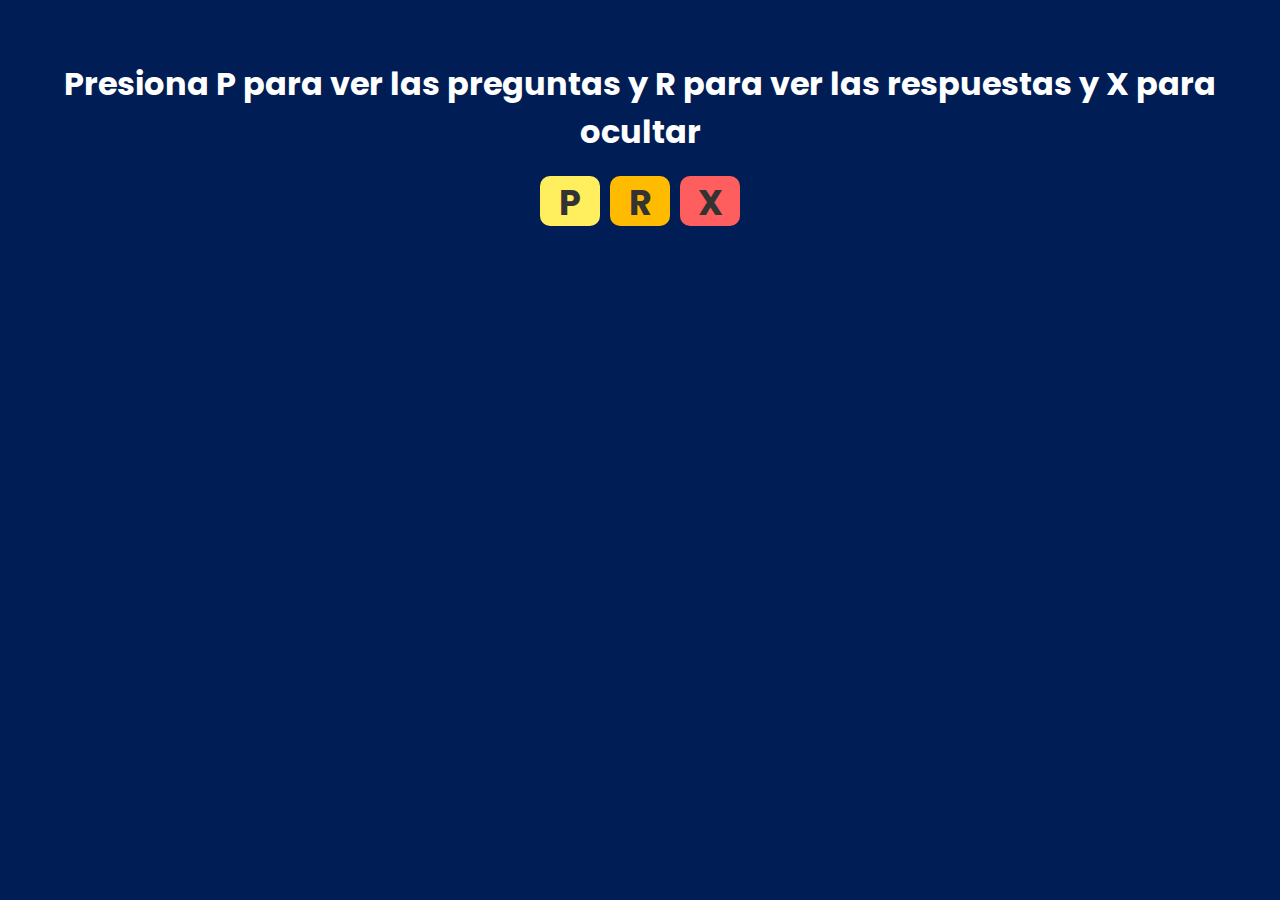
<file: Modulos/index.html>
<!DOCTYPE html>
<html lang="en">
<head>
    <meta charset="UTF-8">
    <meta name="viewport" content="width=device-width, initial-scale=1.0">
    <title>Sistema operativo(C_01)</title>
    <link rel="stylesheet" href="../Estilos/index/style.css">
</head>
<body>
    <div class="container">
        <div class="content">
            <h1 class="content_h1">Presiona P para ver las preguntas y R para ver las respuestas y X para ocultar</h1>
            <div class="content_btn_container">
                <div class="pregunta_btn">
                    <a href="./preguntas.html">P</a>
                </div>
                <div class="respuesta_btn">
                    <a href="./respuestas.html">R</a>
                </div>
                <div class="ocultar_btn">
                    <a href="./index.html">X</a>
                </div>    
            </div>
        </div>
    </div>
</body>
</html>
</file>
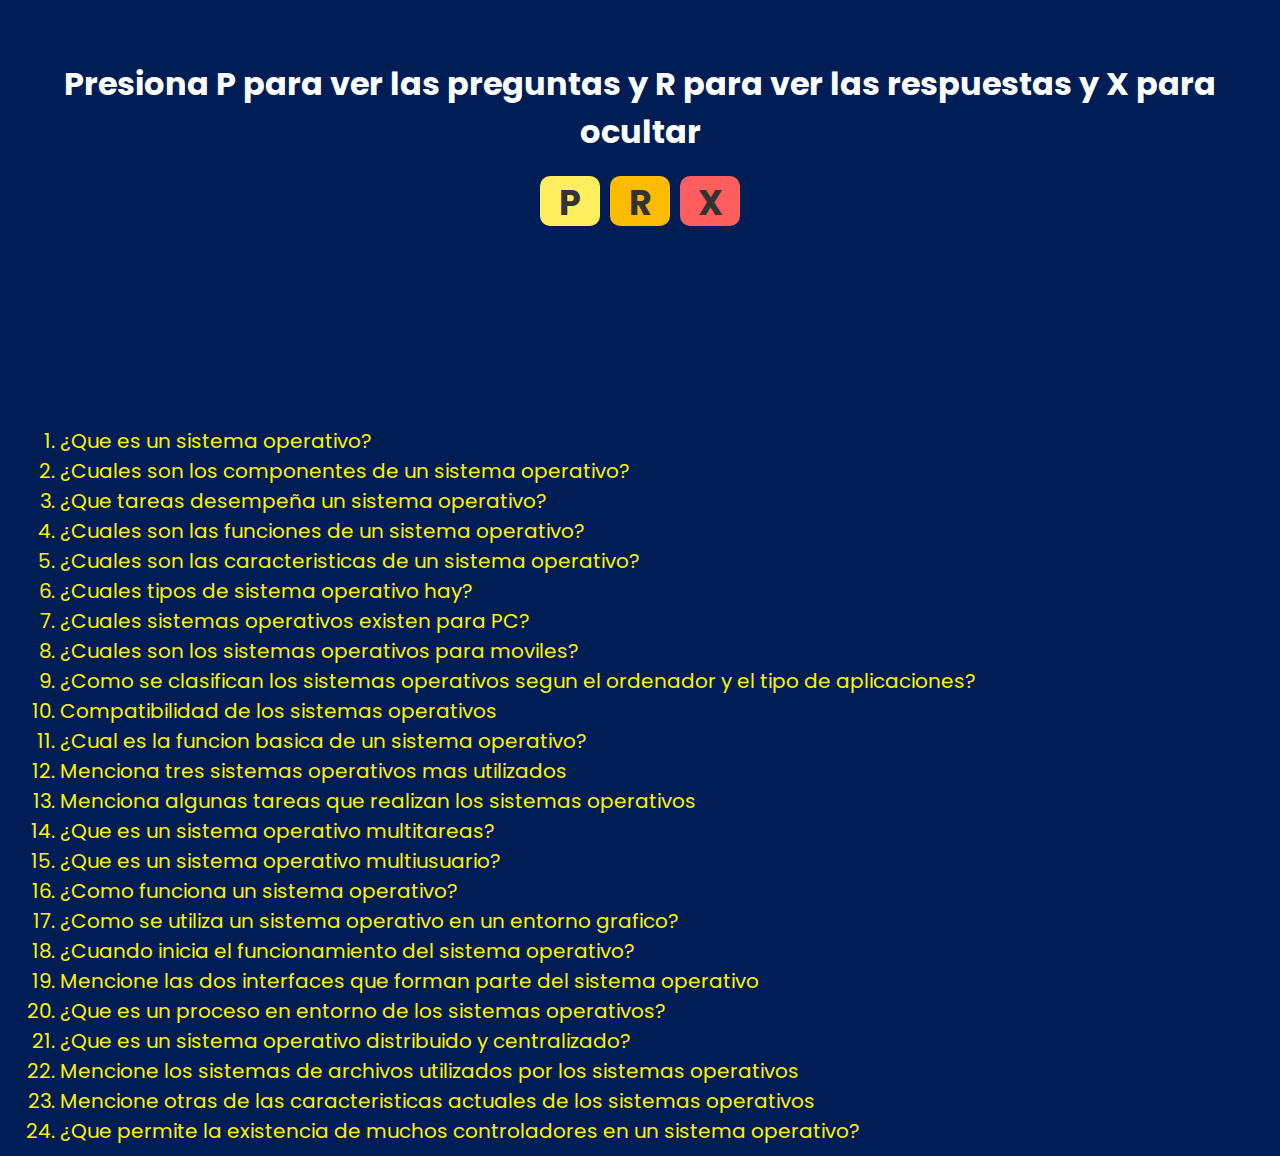
<file: Modulos/preguntas.html>
<!DOCTYPE html>
<html lang="en">
<head>
    <meta charset="UTF-8">
    <meta name="viewport" content="width=device-width, initial-scale=1.0">
    <title>Preguntas(S.O)</title>
    <link rel="stylesheet" href="../Estilos/preguntas/style.css">
</head>
<body>
    <div class="container">
        <div class="content">
            <h1 class="content_h1">Presiona P para ver las preguntas y R para ver las respuestas y X para ocultar</h1>
            <div class="content_btn_container">
                <div class="pregunta_btn">
                    <a href="./preguntas.html">P</a> 
                </div>
                <div class="respuesta_btn">
                    <a href="./respuestas.html">R</a>
                </div>  
                <div class="ocultar_btn">
                    <a href="./index.html">X</a>
                </div>    
            </div>
        </div>
        <div class="content_preguntas">
            <ol>
                <li>¿Que es un sistema operativo?</li>
                <li>¿Cuales son los componentes de un sistema operativo?</li>
                <li>¿Que tareas desempeña un sistema operativo?</li>
                <li>¿Cuales son las funciones de un sistema operativo?</li>
                <li>¿Cuales son las caracteristicas de un sistema operativo?</li>
                <li>¿Cuales tipos de sistema operativo hay?</li>
                <li>¿Cuales sistemas operativos existen para PC?</li>
                <li>¿Cuales son los sistemas operativos para moviles?</li>
                <li>¿Como se clasifican los sistemas operativos segun el ordenador y el tipo de aplicaciones?</li>
                <li>Compatibilidad de los sistemas operativos</li>
                <li>¿Cual es la funcion basica de un sistema operativo?</li>
                <li>Menciona tres sistemas operativos mas utilizados</li>
                <li>Menciona algunas tareas que realizan los sistemas operativos</li>
                <li>¿Que es un sistema operativo multitareas?</li>
                <li>¿Que es un sistema operativo multiusuario?</li>
                <li>¿Como funciona un sistema operativo?</li>
                <li>¿Como se utiliza un sistema operativo en un entorno grafico?</li>
                <li>¿Cuando inicia el funcionamiento del sistema operativo?</li>
                <li>Mencione las dos interfaces que forman parte del sistema operativo</li>
                <li>¿Que es un proceso en entorno de los sistemas operativos?</li>
                <li>¿Que es un sistema operativo distribuido y centralizado?</li>
                <li>Mencione los sistemas de archivos utilizados por los sistemas operativos</li>
                <li>Mencione otras de las caracteristicas actuales de los sistemas operativos</li>
                <li>¿Que permite la existencia de muchos controladores en un sistema operativo?</li>
               </ol>
        </div>
    </div>
</body>
</html>
</file>
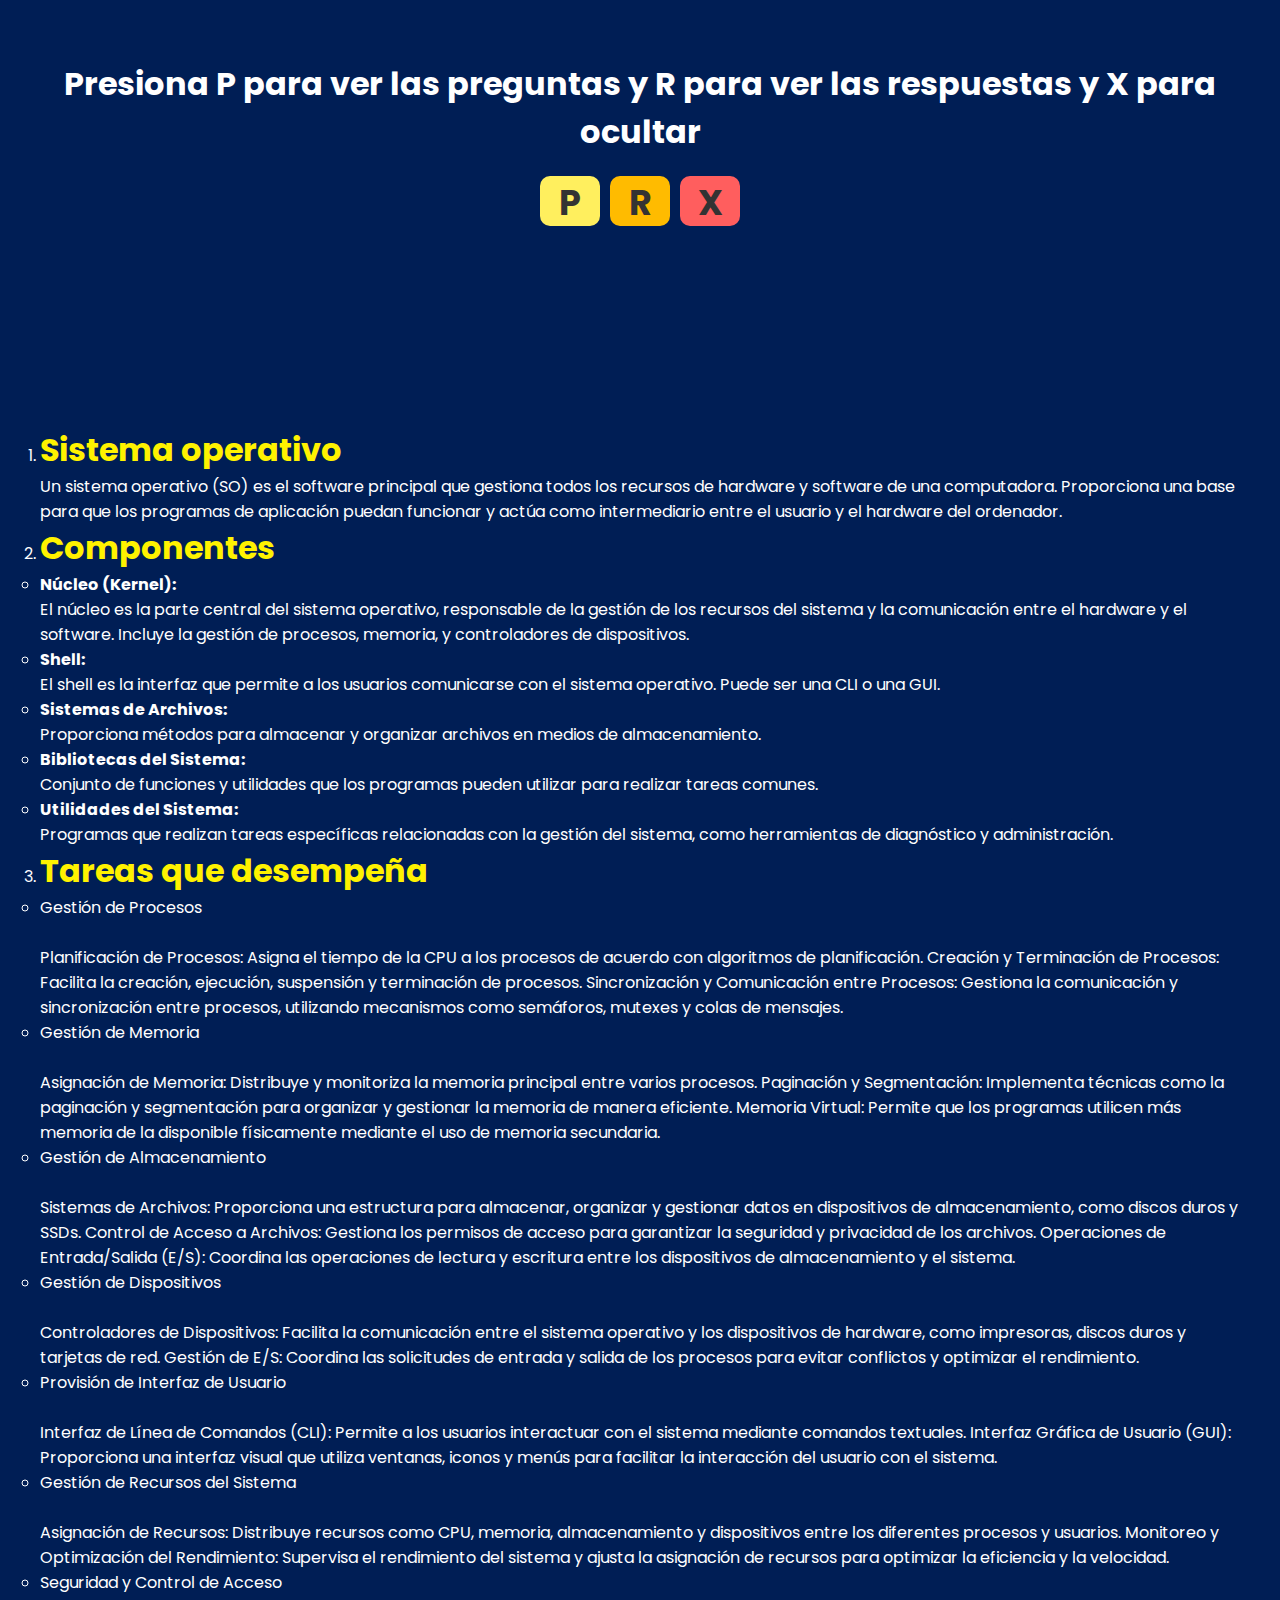
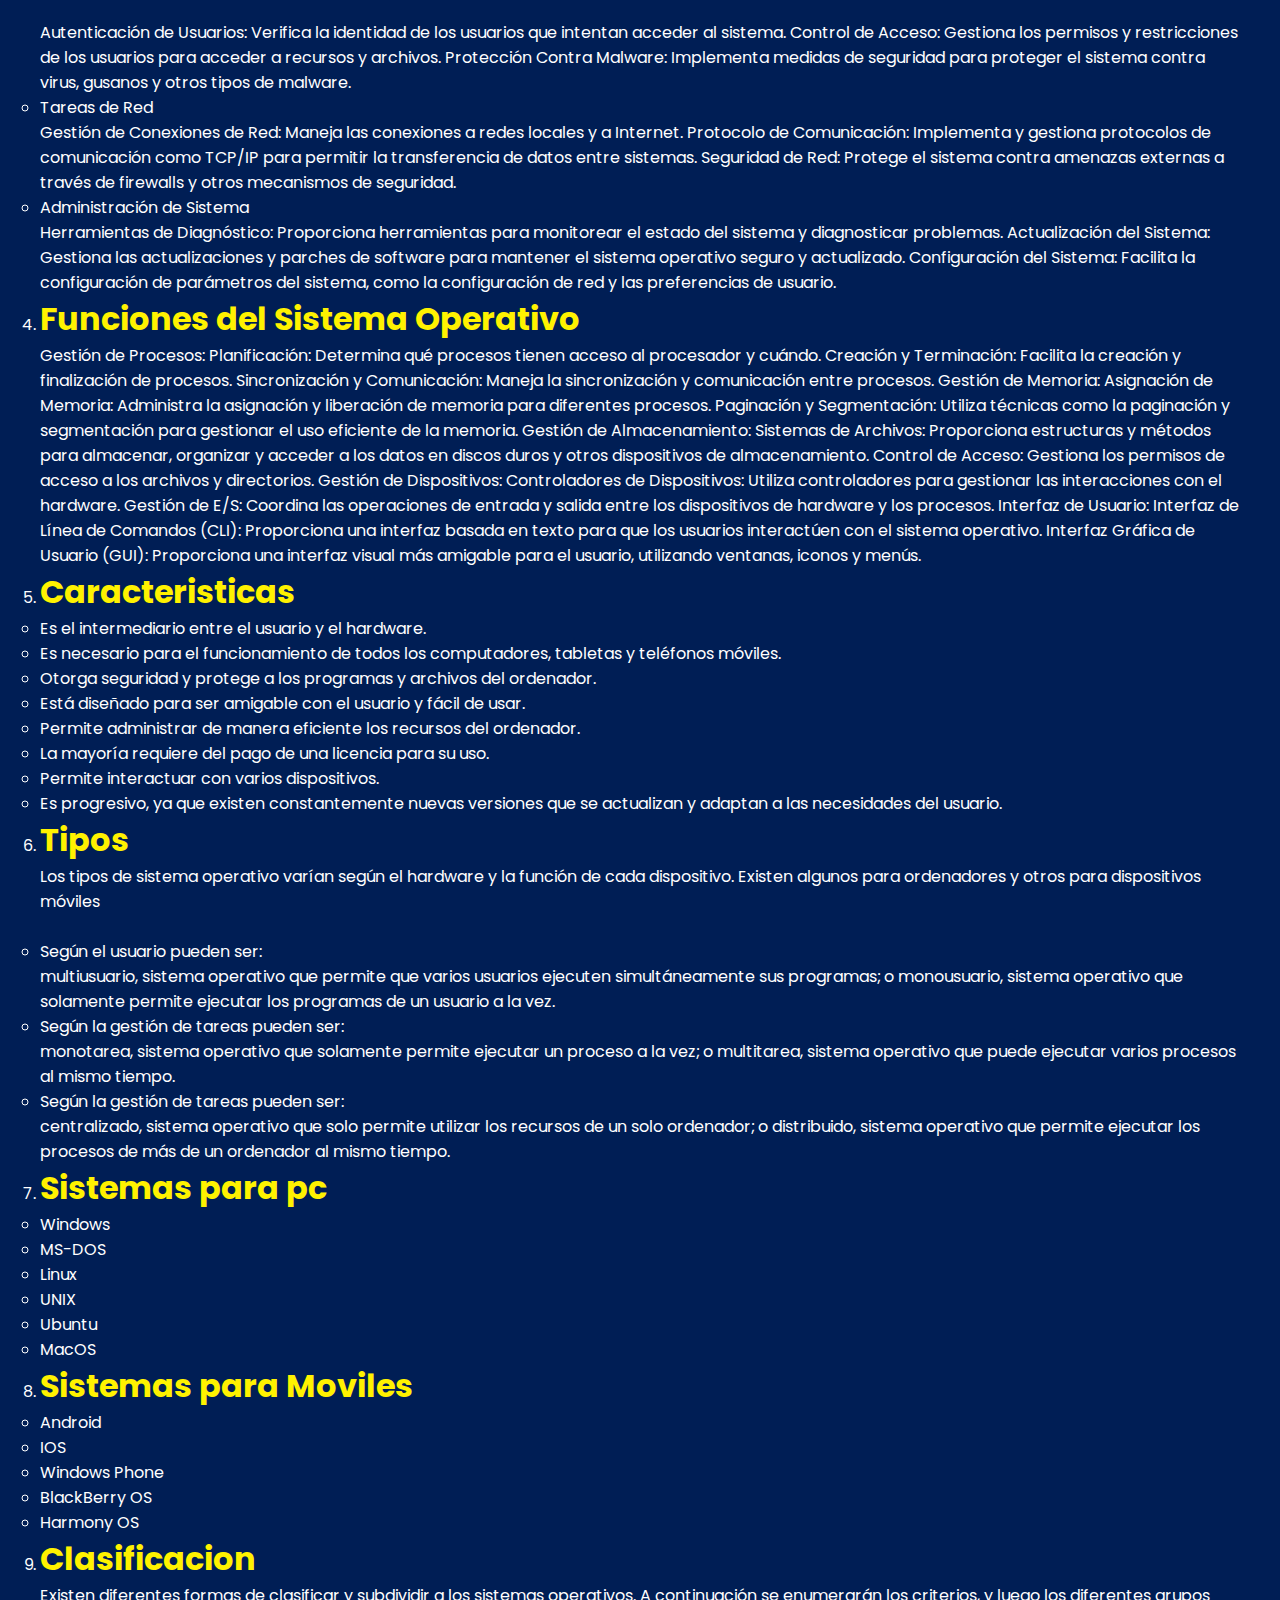
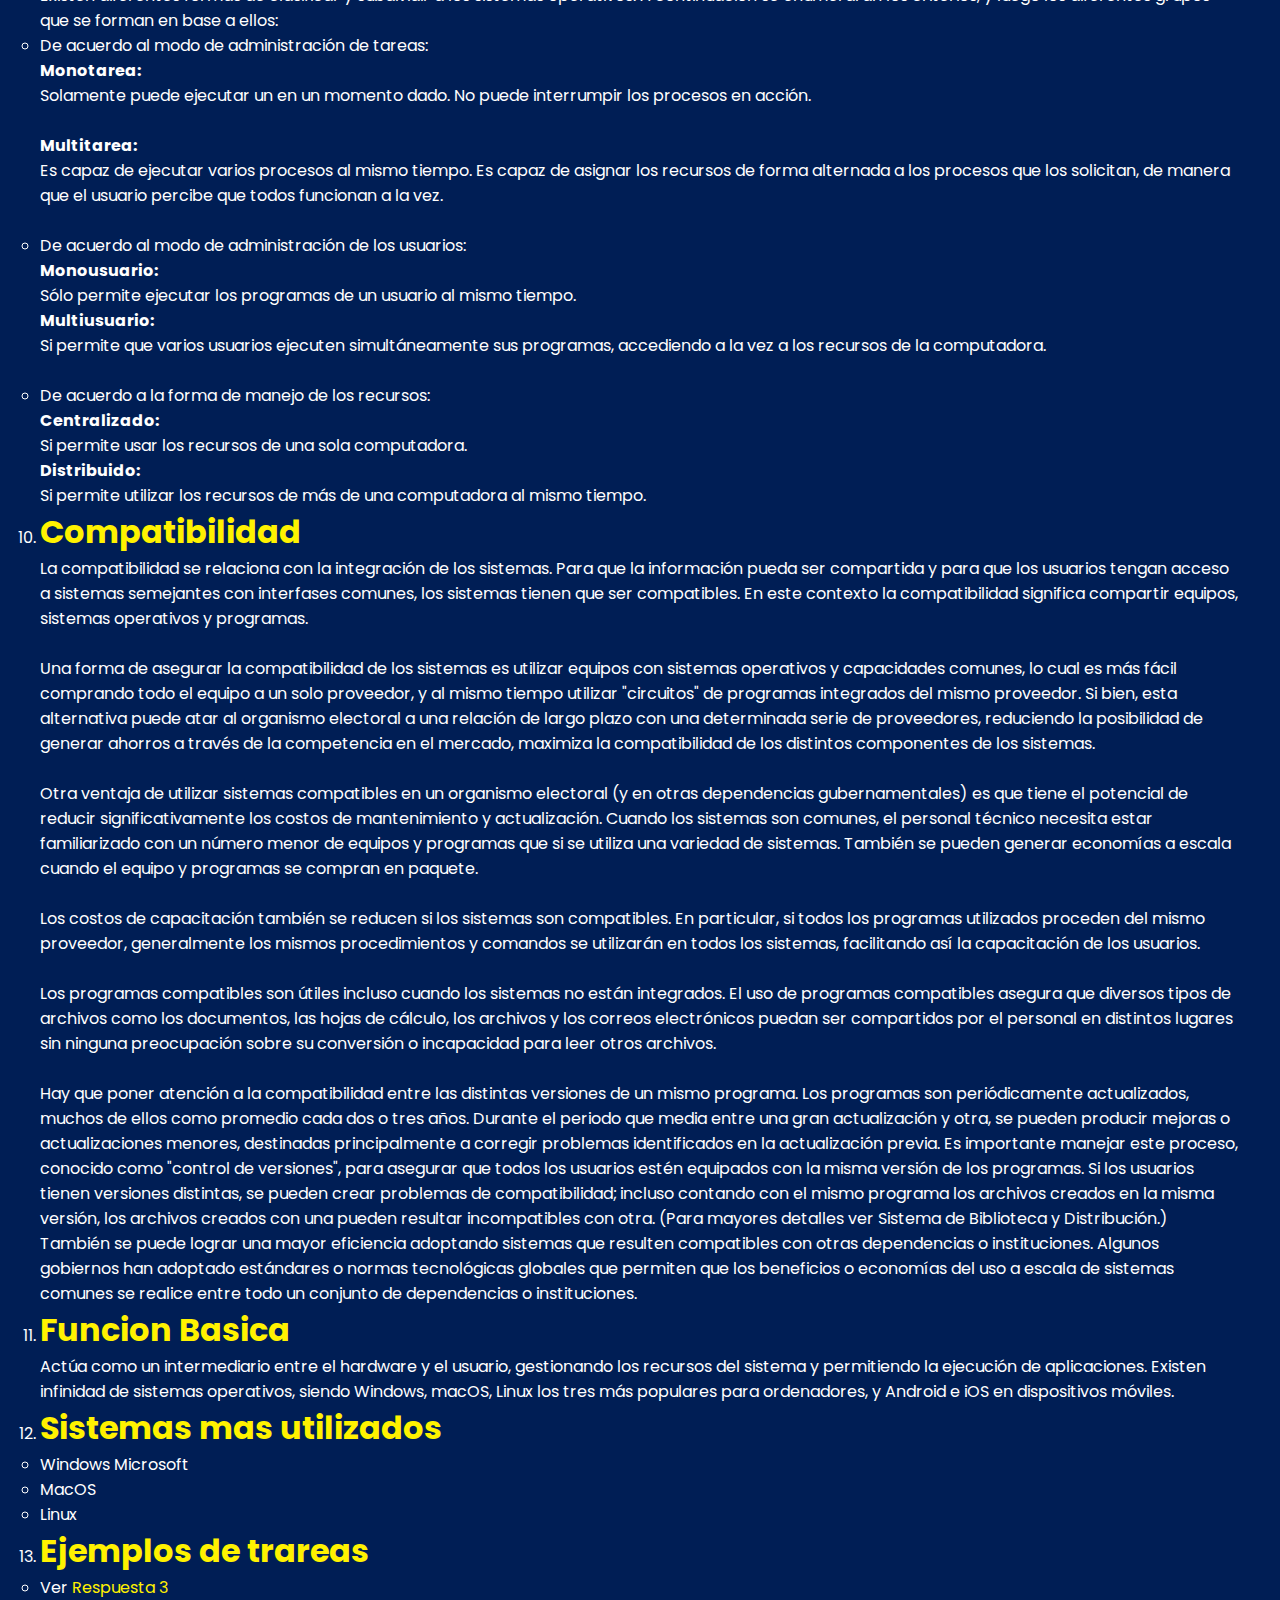
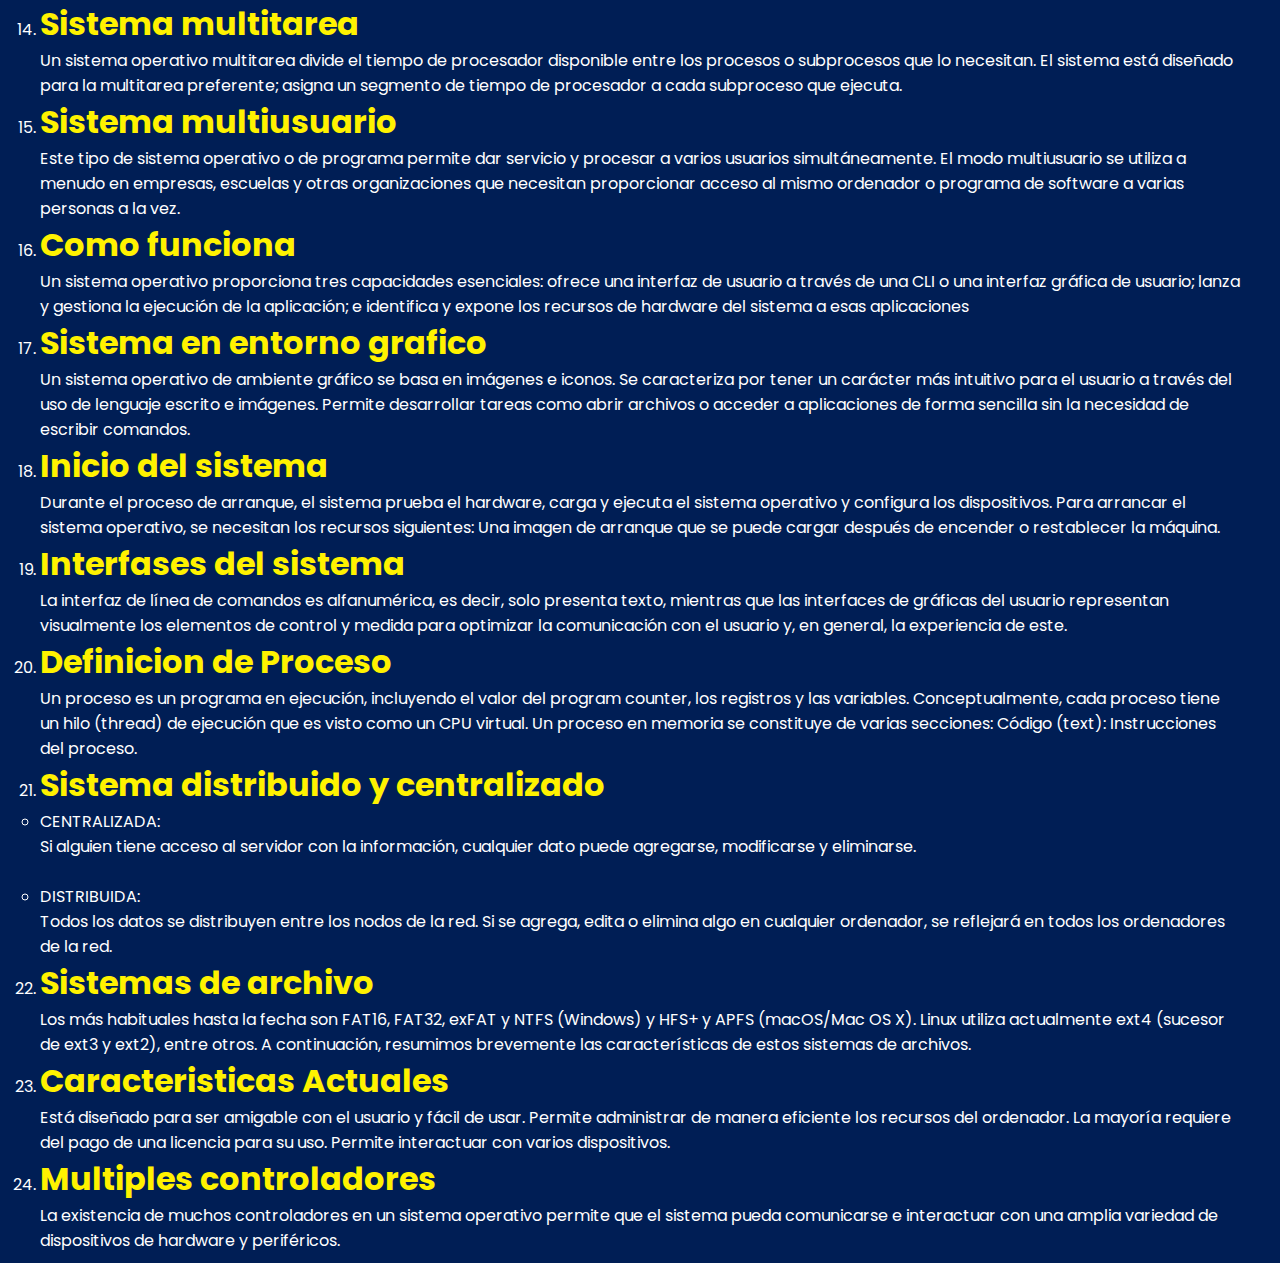
<file: Modulos/respuestas.html>
<!DOCTYPE html>
<html lang="en">
<head>
    <meta charset="UTF-8">
    <meta name="viewport" content="width=device-width, initial-scale=1.0">
    <title>Respuestas(S.O)</title>
    <link rel="stylesheet" href="../Estilos/respuestas/style.css">
</head>
<body>
    <div class="container">
        <div class="content">
            <h1 class="content_h1">Presiona P para ver las preguntas y R para ver las respuestas y X para ocultar</h1> 
            <div class="content_btn_container">
                <div class="pregunta_btn">
                    <a href="./preguntas.html">P</a> 
                </div>
                <div class="respuesta_btn">
                    <a href="./respuestas.html">R</a>
                </div>  
                <div class="ocultar_btn">
                    <a href="./index.html">X</a>
                </div>    
            </div>
        </div>
        <div class="content_respuestas">
            <ol>
                <li>
                    <p>
                        <h1>Sistema operativo</h1>
                        Un sistema operativo (SO) es el software principal que gestiona todos los recursos de hardware y software de una computadora. Proporciona una base para que los programas de aplicación puedan funcionar y actúa como intermediario entre el usuario y el hardware del ordenador.
                    </p>
                </li>
                <li>
                    <p>
                        <ul>
                            <h1>Componentes</h1>
                            <b><li>Núcleo (Kernel):</li></b>
                            El núcleo es la parte central del sistema operativo, responsable de la gestión de los recursos del sistema y la comunicación entre el hardware y el software. Incluye la gestión de procesos, memoria, y controladores de dispositivos. <br>
                            <b><li>Shell:</li></b>
                            El shell es la interfaz que permite a los usuarios comunicarse con el sistema operativo. Puede ser una CLI o una GUI. <br>
                            <b><li>Sistemas de Archivos:</li></b>
                            Proporciona métodos para almacenar y organizar archivos en medios de almacenamiento. <br>
                            <b><li>Bibliotecas del Sistema:</li></b>
                            Conjunto de funciones y utilidades que los programas pueden utilizar para realizar tareas comunes. <br>
                            <b><li>Utilidades del Sistema:</li></b>
                            Programas que realizan tareas específicas relacionadas con la gestión del sistema, como herramientas de diagnóstico y administración. <br>
                        </ul>
                    </p>
                </li>
                <li id="3">
                    <p> 
                        <ul>
                            <h1>Tareas que desempeña</h1>
                            <li>Gestión de Procesos</li><br>
                            Planificación de Procesos: Asigna el tiempo de la CPU a los procesos de acuerdo con algoritmos de planificación.
                            Creación y Terminación de Procesos: Facilita la creación, ejecución, suspensión y terminación de procesos.
                            Sincronización y Comunicación entre Procesos: Gestiona la comunicación y sincronización entre procesos, utilizando mecanismos como semáforos, mutexes y colas de mensajes.
                            <li>Gestión de Memoria</li><br>
                            Asignación de Memoria: Distribuye y monitoriza la memoria principal entre varios procesos.
                            Paginación y Segmentación: Implementa técnicas como la paginación y segmentación para organizar y gestionar la memoria de manera eficiente.
                            Memoria Virtual: Permite que los programas utilicen más memoria de la disponible físicamente mediante el uso de memoria secundaria.
                            <li>Gestión de Almacenamiento</li><br>
                            Sistemas de Archivos: Proporciona una estructura para almacenar, organizar y gestionar datos en dispositivos de almacenamiento, como discos duros y SSDs.
                            Control de Acceso a Archivos: Gestiona los permisos de acceso para garantizar la seguridad y privacidad de los archivos.
                            Operaciones de Entrada/Salida (E/S): Coordina las operaciones de lectura y escritura entre los dispositivos de almacenamiento y el sistema.
                            <li>Gestión de Dispositivos</li><br>
                            Controladores de Dispositivos: Facilita la comunicación entre el sistema operativo y los dispositivos de hardware, como impresoras, discos duros y tarjetas de red.
                            Gestión de E/S: Coordina las solicitudes de entrada y salida de los procesos para evitar conflictos y optimizar el rendimiento.
                            <li>Provisión de Interfaz de Usuario</li><br>
                            Interfaz de Línea de Comandos (CLI): Permite a los usuarios interactuar con el sistema mediante comandos textuales.
                            Interfaz Gráfica de Usuario (GUI): Proporciona una interfaz visual que utiliza ventanas, iconos y menús para facilitar la interacción del usuario con el sistema.
                            <li>Gestión de Recursos del Sistema</li><br>
                            Asignación de Recursos: Distribuye recursos como CPU, memoria, almacenamiento y dispositivos entre los diferentes procesos y usuarios.
                            Monitoreo y Optimización del Rendimiento: Supervisa el rendimiento del sistema y ajusta la asignación de recursos para optimizar la eficiencia y la velocidad.
                            <li>Seguridad y Control de Acceso</li><br>
                            Autenticación de Usuarios: Verifica la identidad de los usuarios que intentan acceder al sistema.
                            Control de Acceso: Gestiona los permisos y restricciones de los usuarios para acceder a recursos y archivos.
                            Protección Contra Malware: Implementa medidas de seguridad para proteger el sistema contra virus, gusanos y otros tipos de malware.
                            <li>Tareas de Red</li>
                            Gestión de Conexiones de Red: Maneja las conexiones a redes locales y a Internet.
                            Protocolo de Comunicación: Implementa y gestiona protocolos de comunicación como TCP/IP para permitir la transferencia de datos entre sistemas.
                            Seguridad de Red: Protege el sistema contra amenazas externas a través de firewalls y otros mecanismos de seguridad.
                            <li>Administración de Sistema</li>
                            Herramientas de Diagnóstico: Proporciona herramientas para monitorear el estado del sistema y diagnosticar problemas.
                            Actualización del Sistema: Gestiona las actualizaciones y parches de software para mantener el sistema operativo seguro y actualizado.
                            Configuración del Sistema: Facilita la configuración de parámetros del sistema, como la configuración de red y las preferencias de usuario.
                        </ul>
                    </p>    
                </li>
                <li>
                    <p>
                        <h1>Funciones del Sistema Operativo</h1>
                        Gestión de Procesos:

                        Planificación: Determina qué procesos tienen acceso al procesador y cuándo.
                        Creación y Terminación: Facilita la creación y finalización de procesos.
                        Sincronización y Comunicación: Maneja la sincronización y comunicación entre procesos.
                        Gestión de Memoria:

                        Asignación de Memoria: Administra la asignación y liberación de memoria para diferentes procesos.
                        Paginación y Segmentación: Utiliza técnicas como la paginación y segmentación para gestionar el uso eficiente de la memoria.
                        Gestión de Almacenamiento:

                        Sistemas de Archivos: Proporciona estructuras y métodos para almacenar, organizar y acceder a los datos en discos duros y otros dispositivos de almacenamiento.
                        Control de Acceso: Gestiona los permisos de acceso a los archivos y directorios.
                        Gestión de Dispositivos:

                        Controladores de Dispositivos: Utiliza controladores para gestionar las interacciones con el hardware.
                        Gestión de E/S: Coordina las operaciones de entrada y salida entre los dispositivos de hardware y los procesos.
                        Interfaz de Usuario:

                        Interfaz de Línea de Comandos (CLI): Proporciona una interfaz basada en texto para que los usuarios interactúen con el sistema operativo.
                        Interfaz Gráfica de Usuario (GUI): Proporciona una interfaz visual más amigable para el usuario, utilizando ventanas, iconos y menús.
                    </p>
                </li>
                <li>
                    <p>
                        <h1>Caracteristicas</h1>
                        <ul>
                            <li>Es el intermediario entre el usuario y el hardware.</li>
                            <li>Es necesario para el funcionamiento de todos los computadores, tabletas y teléfonos móviles.</li>
                            <li>Otorga seguridad y protege a los programas y archivos del ordenador.</li>
                            <li>Está diseñado para ser amigable con el usuario y fácil de usar.</li>
                            <li>Permite administrar de manera eficiente los recursos del ordenador.</li>
                            <li>La mayoría requiere del pago de una licencia para su uso.</li>
                            <li> Permite interactuar con varios dispositivos.</li>
                            <li>Es progresivo, ya que existen constantemente nuevas versiones que se actualizan y adaptan a las necesidades del usuario.</li>
                        </ul>
                    </p>
                </li>
                <li>
                    <p>
                        <h1>Tipos</h1>
                        Los tipos de sistema operativo varían según el hardware y la función de cada dispositivo. Existen algunos para ordenadores y otros para dispositivos móviles <br><br>
                       <ul>
                        <li>Según el usuario pueden ser:</li>
                        multiusuario, sistema operativo que permite que varios usuarios ejecuten simultáneamente sus programas; o monousuario, sistema operativo que solamente permite ejecutar los programas de un usuario a la vez.
                        <li>Según la gestión de tareas pueden ser:</li>
                        monotarea, sistema operativo que solamente permite ejecutar un proceso a la vez; o multitarea, sistema operativo que puede ejecutar varios procesos al mismo tiempo.
                        <li>Según la gestión de tareas pueden ser:</li>
                        centralizado, sistema operativo que solo permite utilizar los recursos de un solo ordenador; o distribuido, sistema operativo que permite ejecutar los procesos de más de un ordenador al mismo tiempo.
                       </ul>
                    </p>
                </li>
                <li>
                    <p>
                        <h1>Sistemas para pc</h1>
                        <ul>
                            <li>Windows</li>
                            <li>MS-DOS</li>
                            <li>Linux</li>
                            <li>UNIX</li>
                            <li>Ubuntu</li>
                            <li>MacOS</li>
                        </ul>
                    </p>
                </li>
                <li>
                    <p>
                        <h1>Sistemas para Moviles</h1>
                        <ul>
                            <li>Android</li>
                            <li>IOS</li>
                            <li>Windows Phone</li>
                            <li>BlackBerry OS</li>
                            <li>Harmony OS</li>
                        </ul>
                    </p>
                </li>
                <li>
                    <p>
                        <h1>Clasificacion</h1>
                        Existen diferentes formas de clasificar y subdividir a los sistemas operativos. A continuación se enumerarán los criterios, y luego los diferentes grupos que se forman en base a ellos:

                       <ul>
                        <li>De acuerdo al modo de administración de tareas:</li>
                        <h4>Monotarea:</h4> Solamente puede ejecutar un en un momento dado. No puede interrumpir los procesos en acción. <br><br>
                        <h4>Multitarea:</h4> Es capaz de ejecutar varios procesos al mismo tiempo. Es capaz de asignar los recursos de forma alternada a los procesos que los solicitan, de manera que el usuario percibe que todos funcionan a la vez.<br><br>
                        <li>De acuerdo al modo de administración de los usuarios:</li>
                        <h4>Monousuario:</h4> Sólo permite ejecutar los programas de un usuario al mismo tiempo.
                       <h4> Multiusuario:</h4> Si permite que varios usuarios ejecuten simultáneamente sus programas, accediendo a la vez a los recursos de la computadora.<br><br>
                        <li>De acuerdo a la forma de manejo de los recursos:</li>
                        <h4>Centralizado:</h4> Si permite usar los recursos de una sola computadora.
                        <h4>Distribuido:</h4> Si permite utilizar los recursos de más de una computadora al mismo tiempo.
                       </ul>
                    </p>
                </li>
                <li>
                    <p>
                        <h1>Compatibilidad</h1>
                        La compatibilidad se relaciona con la integración de los sistemas. Para que la información pueda ser compartida y para que los usuarios tengan acceso a sistemas semejantes con interfases comunes, los sistemas tienen que ser compatibles. En este contexto la compatibilidad significa compartir equipos, sistemas operativos y programas.
                        <br><br>
                        Una forma de asegurar la compatibilidad de los sistemas es utilizar equipos con sistemas operativos y capacidades comunes, lo cual es más fácil comprando todo el equipo a un solo proveedor, y al mismo tiempo utilizar "circuitos" de programas integrados del mismo proveedor. Si bien, esta alternativa puede atar al organismo electoral a una relación de largo plazo con una determinada serie de proveedores, reduciendo la posibilidad de generar ahorros a través de la competencia en el mercado, maximiza la compatibilidad de los distintos componentes de los sistemas.
                        <br><br>
                        Otra ventaja de utilizar sistemas compatibles en un organismo electoral (y en otras dependencias gubernamentales) es que tiene el potencial de reducir significativamente los costos de mantenimiento y actualización. Cuando los sistemas son comunes, el personal técnico necesita estar familiarizado con un número menor de equipos y programas que si se utiliza una variedad de sistemas. También se pueden generar economías a escala cuando el equipo y programas se compran en paquete.
                        <br><br>
                        Los costos de capacitación también se reducen si los sistemas son compatibles. En particular, si todos los programas utilizados proceden del mismo proveedor, generalmente los mismos procedimientos y comandos se utilizarán en todos los sistemas, facilitando así la capacitación de los usuarios.
                        <br><br>
                        Los programas compatibles son útiles incluso cuando los sistemas no están integrados. El uso de programas compatibles asegura que diversos tipos de archivos como los documentos, las hojas de cálculo, los archivos y los correos electrónicos puedan ser compartidos por el personal en distintos lugares sin ninguna preocupación sobre su conversión o incapacidad para leer otros archivos.
                        <br><br>
                        Hay que poner atención a la compatibilidad entre las distintas versiones de un mismo programa. Los programas son periódicamente actualizados, muchos de ellos como promedio cada dos o tres años. Durante el periodo que media entre una gran actualización y otra, se pueden producir mejoras o actualizaciones menores, destinadas principalmente a corregir problemas identificados en la actualización previa. Es importante manejar este proceso, conocido como "control de versiones", para asegurar que todos los usuarios estén equipados con la misma versión de los programas. Si los usuarios tienen versiones distintas, se pueden crear problemas de compatibilidad; incluso contando con el mismo programa los archivos creados en la misma versión, los archivos creados con una pueden resultar incompatibles con otra. (Para mayores detalles ver Sistema de Biblioteca y Distribución.)

                        También se puede lograr una mayor eficiencia adoptando sistemas que resulten compatibles con otras dependencias o instituciones. Algunos gobiernos han adoptado estándares o normas tecnológicas globales que permiten que los beneficios o economías del uso a escala de sistemas comunes se realice entre todo un conjunto de dependencias o instituciones.
                    </p>
                </li>
                <li>
                    <p>
                        <h1>Funcion Basica</h1>
                        Actúa como un intermediario entre el hardware y el usuario, gestionando los recursos del sistema y permitiendo la ejecución de aplicaciones. Existen infinidad de sistemas operativos, siendo Windows, macOS, Linux los tres más populares para ordenadores, y Android e iOS en dispositivos móviles.
                    </p>
                </li>
                <li>
                    <p>
                        <h1>Sistemas mas utilizados</h1>
                        <ul>
                            <li>Windows Microsoft</li>
                            <li>MacOS</li>
                            <li>Linux</li>
                        </ul>
                    </p>
                </li>
                <li>
                    <p>
                        <h1>Ejemplos de trareas</h1>
                        <ul>
                            <li>Ver <a href="#3" class="referencia_01">Respuesta 3</a></li>
                        </ul>
                    </p>
                </li>
                <li>
                    <p>
                        <h1>Sistema multitarea</h1>
                        Un sistema operativo multitarea divide el tiempo de procesador disponible entre los procesos o subprocesos que lo necesitan. El sistema está diseñado para la multitarea preferente; asigna un segmento de tiempo de procesador a cada subproceso que ejecuta.
                    </p>
                </li>
                <li>
                    <p>
                        <h1>Sistema multiusuario</h1>
                        Este tipo de sistema operativo o de programa permite dar servicio y procesar a varios usuarios simultáneamente. El modo multiusuario se utiliza a menudo en empresas, escuelas y otras organizaciones que necesitan proporcionar acceso al mismo ordenador o programa de software a varias personas a la vez.
                    </p>
                </li>
                <li>
                    <p>
                        <h1>Como funciona</h1>
                        Un sistema operativo proporciona tres capacidades esenciales: ofrece una interfaz de usuario a través de una CLI o una interfaz gráfica de usuario; lanza y gestiona la ejecución de la aplicación; e identifica y expone los recursos de hardware del sistema a esas aplicaciones 
                    </p>
                </li>
                <li>
                    <p>
                        <h1>Sistema en entorno grafico</h1>
                        Un sistema operativo de ambiente gráfico se basa en imágenes e iconos. Se caracteriza por tener un carácter más intuitivo para el usuario a través del uso de lenguaje escrito e imágenes. Permite desarrollar tareas como abrir archivos o acceder a aplicaciones de forma sencilla sin la necesidad de escribir comandos.
                    </p>
                </li>
                <li>
                    <p>
                        <h1>Inicio del sistema</h1>
                        Durante el proceso de arranque, el sistema prueba el hardware, carga y ejecuta el sistema operativo y configura los dispositivos. Para arrancar el sistema operativo, se necesitan los recursos siguientes: Una imagen de arranque que se puede cargar después de encender o restablecer la máquina.
                    </p>
                </li>
                <li>
                    <p>
                        <h1>Interfases del sistema</h1>
                        La interfaz de línea de comandos es alfanumérica, es decir, solo presenta texto, mientras que las interfaces de gráficas del usuario representan visualmente los elementos de control y medida para optimizar la comunicación con el usuario y, en general, la experiencia de este.
                    </p>
                </li>
                <li>
                    <p>
                        <h1>Definicion de Proceso</h1>
                        Un proceso es un programa en ejecución, incluyendo el valor del program counter, los registros y las variables. Conceptualmente, cada proceso tiene un hilo (thread) de ejecución que es visto como un CPU virtual. Un proceso en memoria se constituye de varias secciones:  Código (text): Instrucciones del proceso.
                    </p>
                </li>
                <li>
                    <p>
                        <h1>Sistema distribuido y centralizado</h1>
                        <ul>
                            <li>CENTRALIZADA:</li>
                             Si alguien tiene acceso al servidor con la información, cualquier dato puede agregarse, modificarse y eliminarse. <br><br>
                             <li>DISTRIBUIDA:</li>
                              Todos los datos se distribuyen entre los nodos de la red. Si se agrega, edita o elimina algo en cualquier ordenador, se reflejará en todos los ordenadores de la red.
                        </ul>
                    </p>
                </li>
                <li>
                    <p>
                        <h1>Sistemas de archivo</h1>
                        Los más habituales hasta la fecha son FAT16, FAT32, exFAT y NTFS (Windows) y HFS+ y APFS (macOS/Mac OS X). Linux utiliza actualmente ext4 (sucesor de ext3 y ext2), entre otros. A continuación, resumimos brevemente las características de estos sistemas de archivos.
                    </p>
                </li>
                <li>
                    <p>
                        <h1>Caracteristicas Actuales</h1>
                        Está diseñado para ser amigable con el usuario y fácil de usar. Permite administrar de manera eficiente los recursos del ordenador. La mayoría requiere del pago de una licencia para su uso. Permite interactuar con varios dispositivos.
                    </p>
                </li>
                <li>
                    <p>
                        <h1>Multiples controladores</h1>
                        La existencia de muchos controladores en un sistema operativo permite que el sistema pueda comunicarse e interactuar con una amplia variedad de dispositivos de hardware y periféricos.
                    </p>
                </li>
               </ol>
        </div>
    </div>
</body>
</html>
</file>
<file: Estilos/index/style.css>
@import url("https://fonts.googleapis.com/css2?family=Poppins:wght@400;500;600;900&display=swap");
* {
  margin: 0;
  padding: 0;
  box-sizing: border-box;
  font-family: "Poppins", sans-serif;
}

body {
  background-color: #001e55;
}

.container {
  margin: 10px 40px;
}

.content {
  display: flex;
  flex-direction: column;
  align-items: center;
  gap: 20px;
}

.content_h1 {
  position: relative;
  justify-content: center;
  align-items: center;
  text-align: center;
  margin-top: 50px;
  color: #fff;
}

.content_btn_container {
  display: flex;
  gap: 10px;
}

.pregunta_btn {
  display: inline-block;
  background: #ffef5e;
  width: 60px;
  height: 50px;
  border-radius: 10px;
  text-align: center;
  font-size: 35px;
  font-weight: 700;
}

.pregunta_btn:hover {
  transform: scale(1.3);
  transition: all 0.3s ease-in-out;
  border: 1px solid #fff200;
  box-shadow: 0px 0px 8px 3px rgba(255, 242, 0, 0.5);
}

.pregunta_btn:not(:hover) {
  transform: scale(1);
  transition: all 0.2s ease-in-out;
}

.pregunta_btn a {
  text-decoration: none;
  color: #333;
}

.respuesta_btn {
  display: inline-block;
  background: #ffbb00;
  width: 60px;
  height: 50px;
  border-radius: 10px;
  text-align: center;
  font-size: 35px;
  font-weight: 700;
}

.respuesta_btn:hover {
  transform: scale(1.3);
  transition: all 0.3s ease-in-out;
  border: 1px solid #ffc400;
  box-shadow: 0px 0px 8px 3px rgba(255, 136, 0, 0.5);
}

.respuesta_btn:not(:hover) {
  transform: scale(1);
  transition: all 0.2s ease-in-out;
}

.respuesta_btn a {
  text-decoration: none;
  color: #333;
}

.ocultar_btn {
  display: inline-block;
  background: #ff5e5e;
  width: 60px;
  height: 50px;
  border-radius: 10px;
  text-align: center;
  font-size: 35px;
  font-weight: 700;
}

.ocultar_btn:hover {
  transform: scale(1.3);
  transition: all 0.3s ease-in-out;
  border: 1px solid #ff0000;
  box-shadow: 0px 0px 8px 3px rgba(255, 0, 0, 0.5);
}

.ocultar_btn:not(:hover) {
  transform: scale(1);
  transition: all 0.2s ease-in-out;
}

.ocultar_btn a {
  text-decoration: none;
  color: #333;
}/*# sourceMappingURL=style.css.map */
</file>
<file: Estilos/preguntas/style.css>
@import url("https://fonts.googleapis.com/css2?family=Poppins:wght@400;500;600;900&display=swap");
* {
  margin: 0;
  padding: 0;
  box-sizing: border-box;
  font-family: "Poppins", sans-serif;
}

body {
  background-color: #001e55;
}

.container {
  margin: 10px 40px;
}

.content {
  display: flex;
  flex-direction: column;
  align-items: center;
  gap: 20px;
}

.content_h1 {
  position: relative;
  justify-content: center;
  align-items: center;
  text-align: center;
  margin-top: 50px;
  color: #fff;
}

.content_btn_container {
  display: flex;
  gap: 10px;
}

.pregunta_btn {
  display: inline-block;
  background: #ffef5e;
  width: 60px;
  height: 50px;
  border-radius: 10px;
  text-align: center;
  font-size: 35px;
  font-weight: 700;
}

.pregunta_btn:hover {
  transform: scale(1.3);
  transition: all 0.3s ease-in-out;
  border: 1px solid #fff200;
  box-shadow: 0px 0px 8px 3px rgba(255, 242, 0, 0.5);
}

.pregunta_btn:not(:hover) {
  transform: scale(1);
  transition: all 0.2s ease-in-out;
}

.pregunta_btn a {
  text-decoration: none;
  color: #333;
}

.respuesta_btn {
  display: inline-block;
  background: #ffbb00;
  width: 60px;
  height: 50px;
  border-radius: 10px;
  text-align: center;
  font-size: 35px;
  font-weight: 700;
}

.respuesta_btn:hover {
  transform: scale(1.3);
  transition: all 0.3s ease-in-out;
  border: 1px solid #ffc400;
  box-shadow: 0px 0px 8px 3px rgba(255, 136, 0, 0.5);
}

.respuesta_btn:not(:hover) {
  transform: scale(1);
  transition: all 0.2s ease-in-out;
}

.respuesta_btn a {
  text-decoration: none;
  color: #333;
}

.ocultar_btn {
  display: inline-block;
  background: #ff5e5e;
  width: 60px;
  height: 50px;
  border-radius: 10px;
  text-align: center;
  font-size: 35px;
  font-weight: 700;
}

.ocultar_btn:hover {
  transform: scale(1.3);
  transition: all 0.3s ease-in-out;
  border: 1px solid #ff0000;
  box-shadow: 0px 0px 8px 3px rgba(255, 0, 0, 0.5);
}

.ocultar_btn:not(:hover) {
  transform: scale(1);
  transition: all 0.2s ease-in-out;
}

.ocultar_btn a {
  text-decoration: none;
  color: #333;
}

.content_preguntas {
  display: flex;
  flex-direction: column;
  margin-top: 200px;
}

.content_preguntas li {
  color: #fff200;
  font-size: 20px;
  margin-left: 20px;
}/*# sourceMappingURL=style.css.map */
</file>
<file: Estilos/respuestas/style.css>
@import url("https://fonts.googleapis.com/css2?family=Poppins:wght@400;500;600;900&display=swap");
* {
  margin: 0;
  padding: 0;
  box-sizing: border-box;
  font-family: "Poppins", sans-serif;
}

body {
  background-color: #001e55;
}

.container {
  margin: 10px 40px;
}

.content {
  display: flex;
  flex-direction: column;
  align-items: center;
  gap: 20px;
}

.content_h1 {
  position: relative;
  justify-content: center;
  align-items: center;
  text-align: center;
  margin-top: 50px;
  color: #fff;
}

.content_btn_container {
  display: flex;
  gap: 10px;
}

.pregunta_btn {
  display: inline-block;
  background: #ffef5e;
  width: 60px;
  height: 50px;
  border-radius: 10px;
  text-align: center;
  font-size: 35px;
  font-weight: 700;
}

.pregunta_btn:hover {
  transform: scale(1.3);
  transition: all 0.3s ease-in-out;
  border: 1px solid #fff200;
  box-shadow: 0px 0px 8px 3px rgba(255, 242, 0, 0.5);
}

.pregunta_btn:not(:hover) {
  transform: scale(1);
  transition: all 0.2s ease-in-out;
}

.pregunta_btn a {
  text-decoration: none;
  color: #333;
}

.respuesta_btn {
  display: inline-block;
  background: #ffbb00;
  width: 60px;
  height: 50px;
  border-radius: 10px;
  text-align: center;
  font-size: 35px;
  font-weight: 700;
}

.respuesta_btn:hover {
  transform: scale(1.3);
  transition: all 0.3s ease-in-out;
  border: 1px solid #ffc400;
  box-shadow: 0px 0px 8px 3px rgba(255, 136, 0, 0.5);
}

.respuesta_btn:not(:hover) {
  transform: scale(1);
  transition: all 0.2s ease-in-out;
}

.respuesta_btn a {
  text-decoration: none;
  color: #333;
}

.ocultar_btn {
  display: inline-block;
  background: #ff5e5e;
  width: 60px;
  height: 50px;
  border-radius: 10px;
  text-align: center;
  font-size: 35px;
  font-weight: 700;
}

.ocultar_btn:hover {
  transform: scale(1.3);
  transition: all 0.3s ease-in-out;
  border: 1px solid #ff0000;
  box-shadow: 0px 0px 8px 3px rgba(255, 0, 0, 0.5);
}

.ocultar_btn:not(:hover) {
  transform: scale(1);
  transition: all 0.2s ease-in-out;
}

.ocultar_btn a {
  text-decoration: none;
  color: #333;
}

.content_respuestas {
  display: flex;
  flex-direction: column;
  margin-top: 200px;
}

.content_respuestas h1 {
  color: #fff200;
}

.content_respuestas ol {
  color: #fff;
}

.referencia_01 {
  text-decoration: none;
  color: #fff200;
}/*# sourceMappingURL=style.css.map */
</file>
